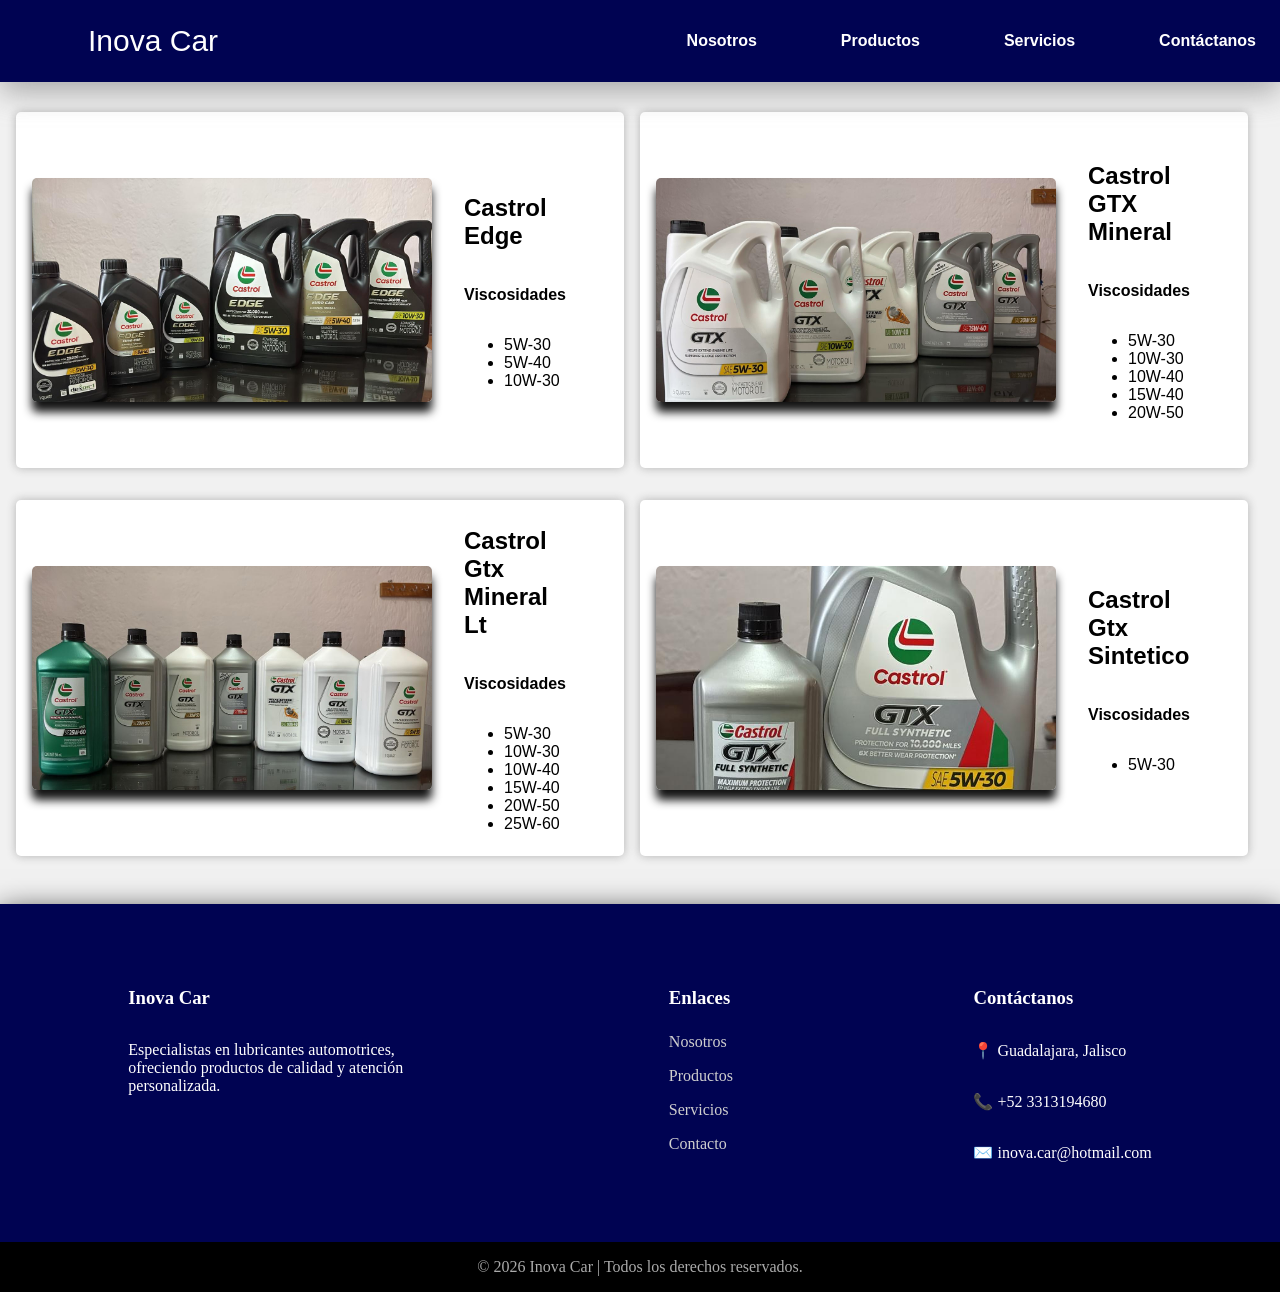
<file: castrol.html>
<!DOCTYPE html>
<html lang="en">
<head>
    <meta charset="UTF-8">
    <meta name="viewport" content="width=device-width, initial-scale=1.0">
    <link rel="stylesheet" href="css/style.css">
    <title>Productos Castrol</title>
</head>
<body>
        <nav id="navbar">
        <div class="logo">
            <a id="logoItem" href="index.html">Inova Car</a>
        </div>

    <div class="menu">
        <a class="menuItem" href="index.html"><b>Nosotros</b></a>
        <a class="menuItem" href="productos.html"><b>Productos</b></a>
        <a class="menuItem" href="servicios.html"><b>Servicios</b></a>
        <a class="menuItem" href="contacto.html"><b>Contáctanos</b></a>
    </div>
    </nav>

        <div class="fondo"> 
    <section class="productosCat">
    <div class="productoCatTop">

        <div class="productoImg">
            <img src="images/CaastrolEdge.jpeg" alt="Aceite Castrol">
        </div>

        <div class="productoText">
            <h2>Castrol Edge</h2>
            <h3>Viscosidades</h3>
            <ul>
                <li>5W-30</li>
                <li>5W-40</li>
                <li>10W-30</li>
            </ul>
        </div>

    </div>


    <div class="productoCatTop">

        <div class="productoImg">
            <img src="images/CastrolGtxMineral.jpeg" alt="Aceite Castrol">
        </div>

        <div class="productoText">
            <h2>Castrol GTX Mineral</h2>
            <h3>Viscosidades</h3>
            <ul>
                <li>5W-30</li>
                <li>10W-30</li>
                <li>10W-40</li>
                <li>15W-40</li>
                <li>20W-50</li>
            </ul>
        </div>

    </div>
    
    </section>

    <section class="productosCat">
    <div class="productoCat">

        <div class="productoImg">
            <img src="images/CastrolGtxMineralLitro.jpeg" alt="Aceite Mobil">
        </div>

        <div class="productoText">
            <h2>Castrol Gtx Mineral Lt</h2>
            <h3>Viscosidades</h3>
            <ul>
                <li>5W-30</li>
                <li>10W-30</li>
                <li>10W-40</li>
                <li>15W-40</li>
                <li>20W-50</li>
                <li>25W-60</li>
            </ul>
        </div>

    </div>


    <div class="productoCat">

        <div class="productoImg">
            <img src="images/CastrolGtxSintetico.jpeg" alt="Aceite Castrol">
        </div>

        <div class="productoText">
            <h2>Castrol Gtx Sintetico</h2>
            <h3>Viscosidades</h3>
            <ul>
                <li>5W-30</li>
            </ul>
        </div>

    </div>
</section>


<footer class="footer">

    <div class="footerColumn">
        <h3>Inova Car</h3>

        <p>
            Especialistas en lubricantes automotrices,
            ofreciendo productos de calidad y atención personalizada.
        </p>
    </div>

    <div class="footerColumn">
        <h3>Enlaces</h3>

        <a href="index.html">Nosotros</a>
        <a href="productos.html">Productos</a>
        <a href="servicios.html">Servicios</a>
        <a href="contacto.html">Contacto</a>
    </div>

    <div class="footerColumn">
        <h3>Contáctanos</h3>

        <p>📍 Guadalajara, Jalisco</p>
        <p>📞 +52 3313194680</p>
        <p>✉️ inova.car@hotmail.com</p>
    </div>

</footer>

<div class="copyright">
    © 2026 Inova Car | Todos los derechos reservados.
</div>
</div>

    
</body>
</html>
</file>
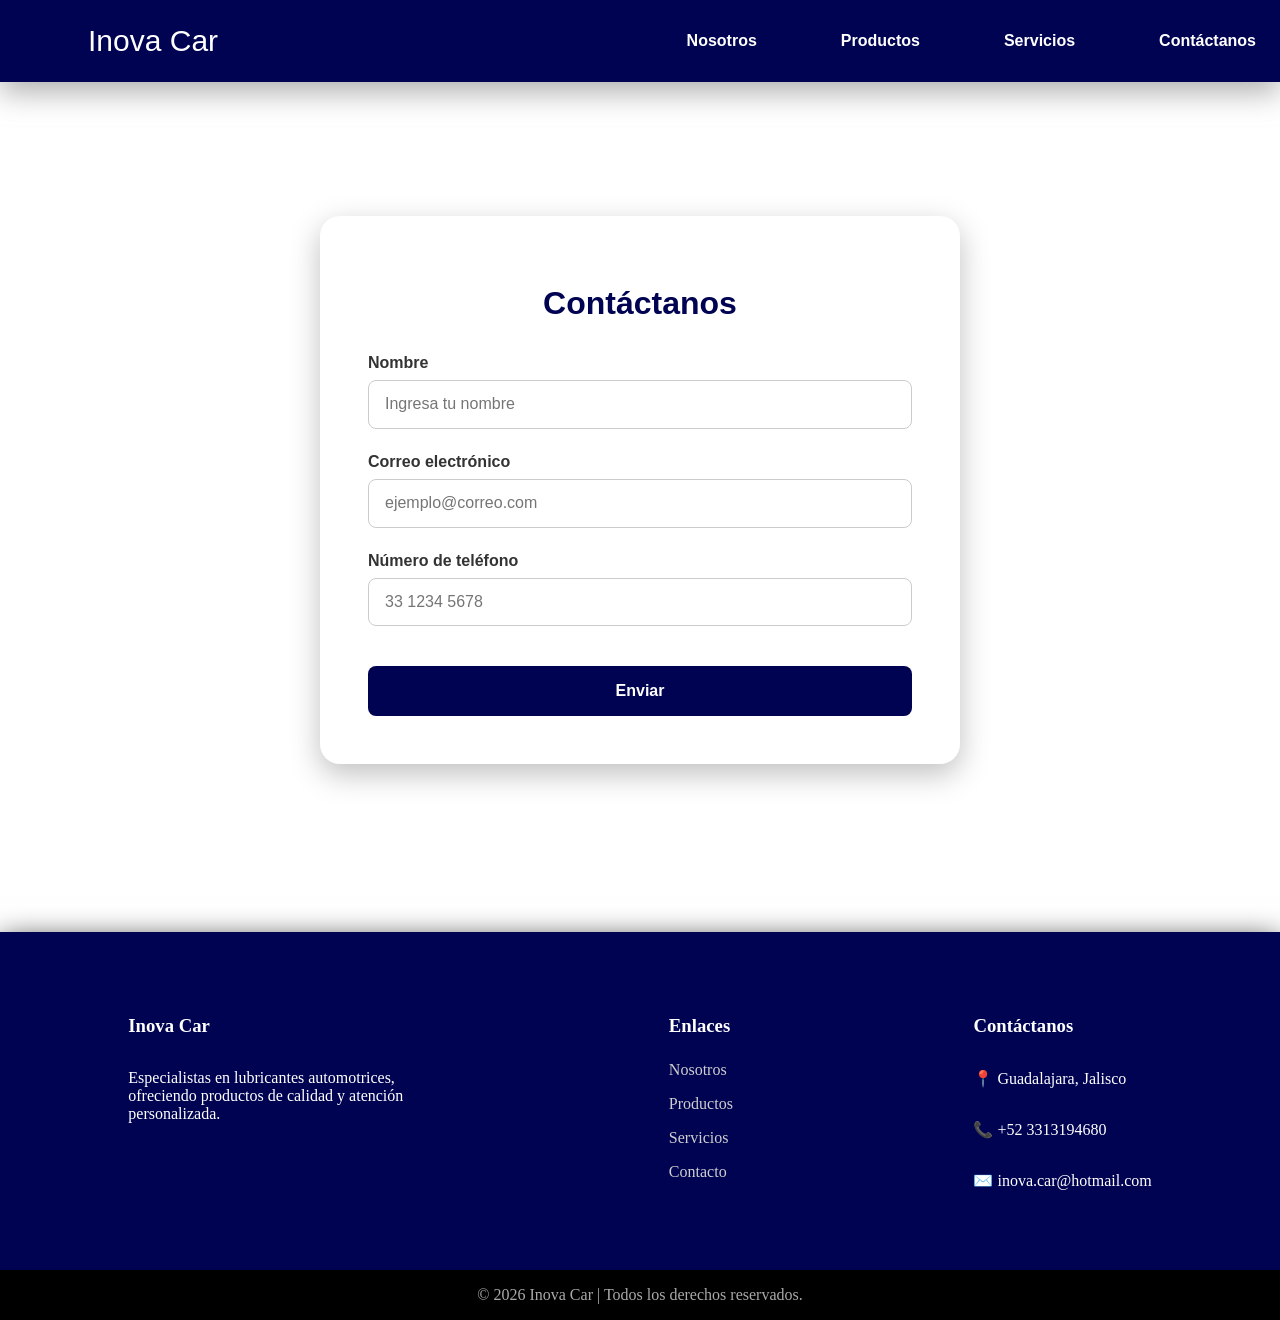
<file: contacto.html>
<!DOCTYPE html>
<html lang="en">
<head>
    <meta charset="UTF-8">
    <meta name="viewport" content="width=device-width, initial-scale=1.0">
    <link rel="stylesheet" href="css/style.css">
    <title>Contactanos</title>
</head>
<body>
        <nav id="navbar">
        <div class="logo">
            <a id="logoItem" href="index.html">Inova Car</a>
        </div>

    <div class="menu">
        <a class="menuItem" href="index.html"><b>Nosotros</b></a>
        <a class="menuItem" href="productos.html"><b>Productos</b></a>
        <a class="menuItem" href="servicios.html"><b>Servicios</b></a>
        <a class="menuItem" href="contacto.html"><b>Contáctanos</b></a>
    </div>
    </nav>

    <div class="cuestionario">
<div class="contacto">

    <h1>Contáctanos</h1>

    <form class="formulario">

        <div class="campo">
            <label for="nombre">Nombre</label>
            <input type="text" id="nombre" name="nombre" placeholder="Ingresa tu nombre" required>
        </div>

        <div class="campo">
            <label for="correo">Correo electrónico</label>
            <input 
                type="email" 
                id="correo" 
                name="correo"
                placeholder="ejemplo@correo.com"
                required
            >
        </div>

        <div class="campo">
            <label for="telefono">Número de teléfono</label>
            <input 
                type="tel" 
                id="telefono" 
                name="telefono"
                placeholder="33 1234 5678"
                required
            >
        </div>

        <button type="submit" class="btnContacto">
            Enviar
        </button>

    </form>

</div>
    </div>

    <footer class="footer">

    <div class="footerColumn">
        <h3>Inova Car</h3>

        <p>
            Especialistas en lubricantes automotrices,
            ofreciendo productos de calidad y atención personalizada.
        </p>
    </div>

    <div class="footerColumn">
        <h3>Enlaces</h3>

        <a href="index.html">Nosotros</a>
        <a href="productos.html">Productos</a>
        <a href="servicios.html">Servicios</a>
        <a href="contacto.html">Contacto</a>
    </div>

    <div class="footerColumn">
        <h3>Contáctanos</h3>

        <p>📍 Guadalajara, Jalisco</p>
        <p>📞 +52 3313194680</p>
        <p>✉️ inova.car@hotmail.com</p>
    </div>

</footer>

<div class="copyright">
    © 2026 Inova Car | Todos los derechos reservados.
</div>
</div>
    
</body>
</html>
</file>
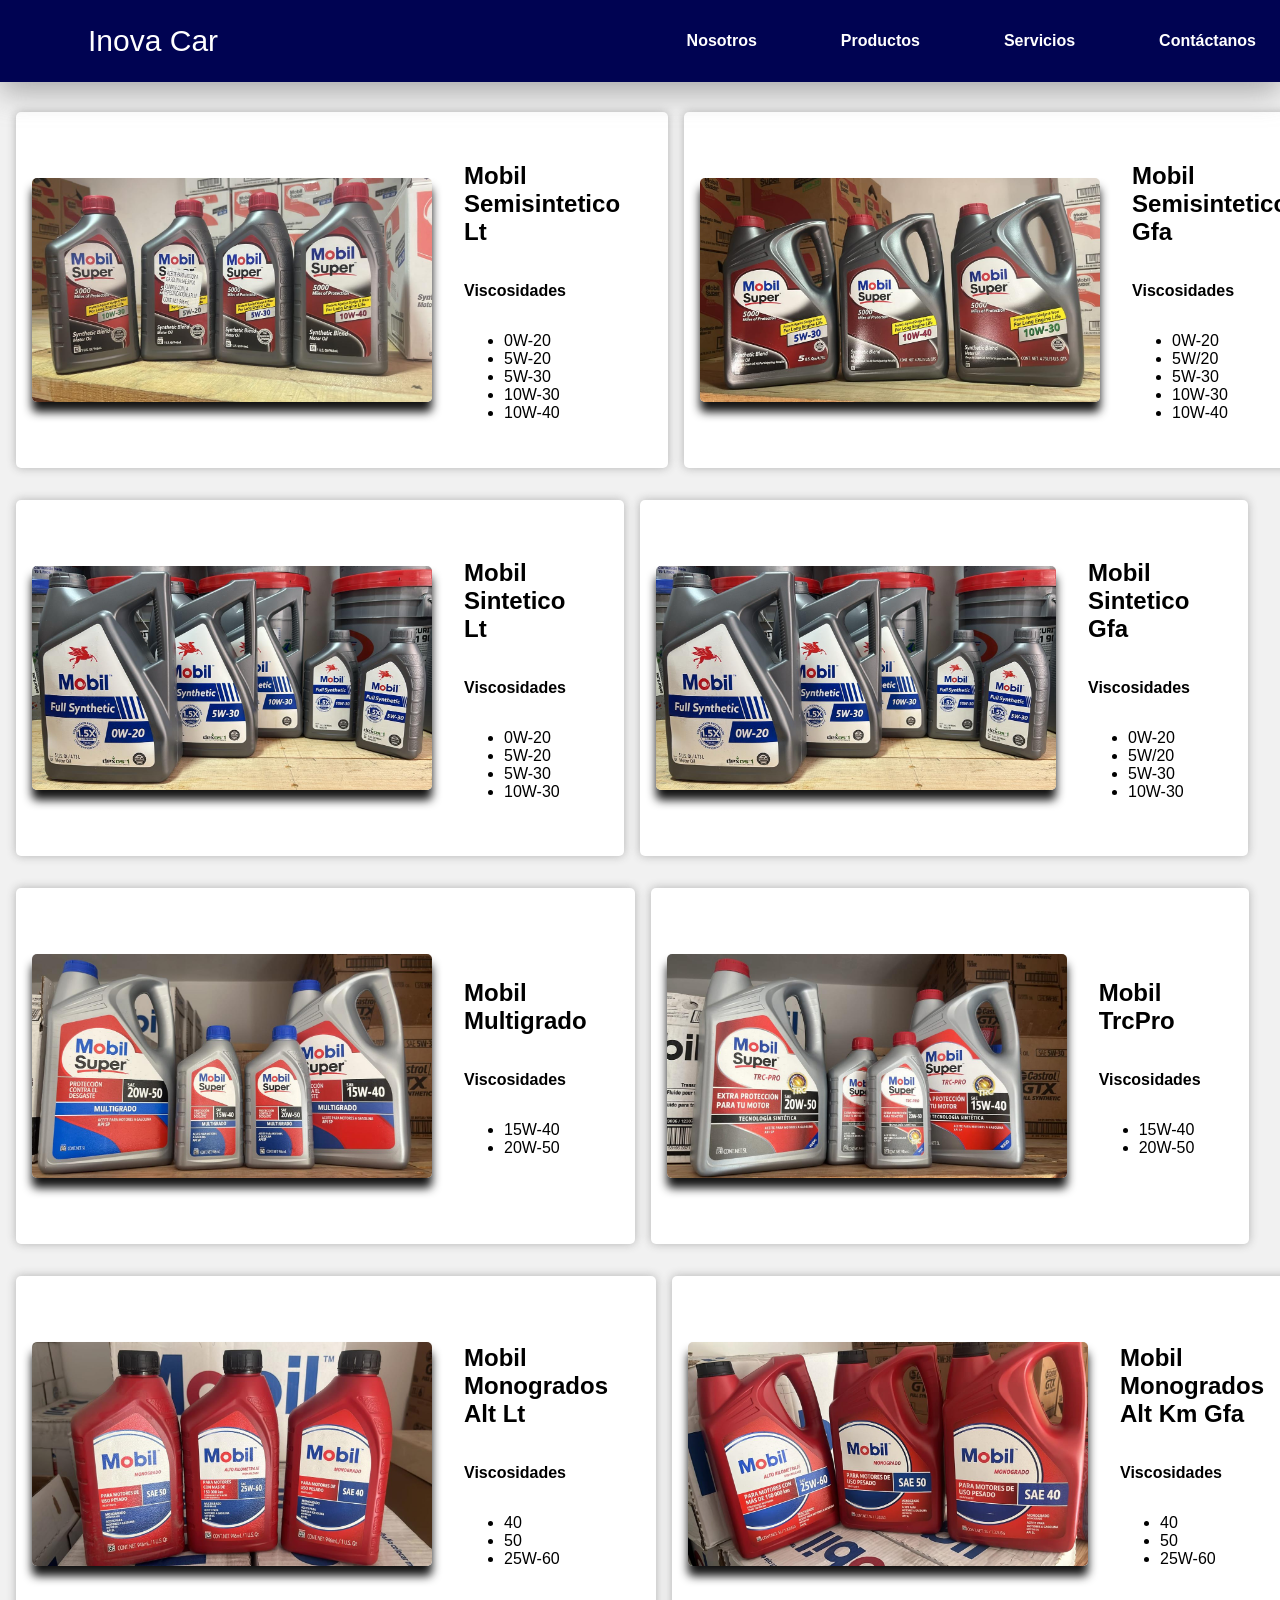
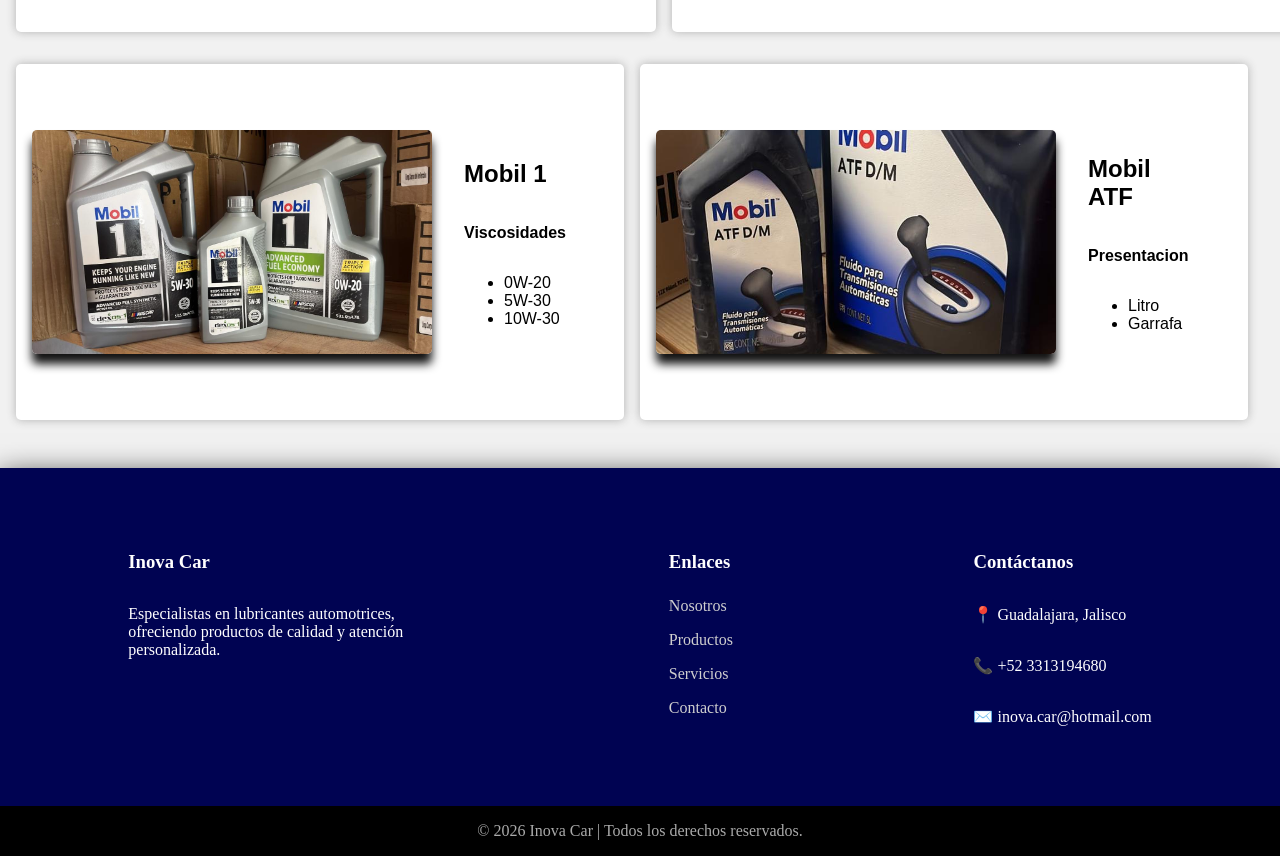
<file: mobil.html>
<!DOCTYPE html>
<html lang="en">
<head>
    <meta charset="UTF-8">
    <meta name="viewport" content="width=device-width, initial-scale=1.0">
    <link rel="stylesheet" href="css/style.css">
    <title>Productos Mobil</title>
</head>
<body>
    <nav id="navbar">
        <div class="logo">
            <a id="logoItem" href="index.html">Inova Car</a>
        </div>

    <div class="menu">
        <a class="menuItem" href="index.html"><b>Nosotros</b></a>
        <a class="menuItem" href="productos.html"><b>Productos</b></a>
        <a class="menuItem" href="servicios.html"><b>Servicios</b></a>
        <a class="menuItem" href="contacto.html"><b>Contáctanos</b></a>
    </div>
    </nav>

    <div class="fondo"> 
    <section class="productosCat">
    <div class="productoCatTop">

        <div class="productoImg">
            <img src="images/blendLitro.jpeg" alt="Aceite Mobil">
        </div>

        <div class="productoText">
            <h2>Mobil Semisintetico Lt</h2>
            <h3>Viscosidades</h3>
            <ul>
                <li>0W-20</li>
                <li>5W-20</li>
                <li>5W-30</li>
                <li>10W-30</li>
                <li>10W-40</li>
            </ul>
        </div>

    </div>


    <div class="productoCatTop">

        <div class="productoImg">
            <img src="images/blendgfa.jpeg" alt="Aceite Castrol">
        </div>

        <div class="productoText">
            <h2>Mobil Semisintetico Gfa</h2>
            <h3>Viscosidades</h3>
            <ul>
                <li>0W-20</li>
                <li>5W/20</li>
                <li>5W-30</li>
                <li>10W-30</li>
                <li>10W-40</li>
            </ul>
        </div>

    </div>
    
    </section>

    <section class="productosCat">
    <div class="productoCat">

        <div class="productoImg">
            <img src="images/pegassolitro.jpeg" alt="Aceite Mobil">
        </div>

        <div class="productoText">
            <h2>Mobil Sintetico Lt</h2>
            <h3>Viscosidades</h3>
            <ul>
                <li>0W-20</li>
                <li>5W-20</li>
                <li>5W-30</li>
                <li>10W-30</li>
            </ul>
        </div>

    </div>


    <div class="productoCat">

        <div class="productoImg">
            <img src="images/pegassolitro.jpeg" alt="Aceite Castrol">
        </div>

        <div class="productoText">
            <h2>Mobil Sintetico Gfa</h2>
            <h3>Viscosidades</h3>
            <ul>
                <li>0W-20</li>
                <li>5W/20</li>
                <li>5W-30</li>
                <li>10W-30</li>
            </ul>
        </div>

    </div>
</section>

    <section class="productosCat">
    <div class="productoCat">

        <div class="productoImg">
            <img src="images/mobilMultigrado.jpeg" alt="Aceite Mobil">
        </div>

        <div class="productoText">
            <h2>Mobil Multigrado</h2>
            <h3>Viscosidades</h3>
            <ul>
                <li>15W-40</li>
                <li>20W-50</li>
            </ul>
        </div>

    </div>


    <div class="productoCat">

        <div class="productoImg">
            <img src="images/mobilTrcPro.jpeg" alt="Aceite Castrol">
        </div>

        <div class="productoText">
            <h2>Mobil TrcPro</h2>
            <h3>Viscosidades</h3>
            <ul>
                <li>15W-40</li>
                <li>20W-50</li>
            </ul>
        </div>

    </div>
</section>

    <section class="productosCat">
    <div class="productoCat">

        <div class="productoImg">
            <img src="images/mobilaltkm.jpeg" alt="Aceite Mobil">
        </div>

        <div class="productoText">
            <h2>Mobil Monogrados Alt Lt</h2>
            <h3>Viscosidades</h3>
            <ul>
                <li>40</li>
                <li>50</li>
                <li>25W-60</li>
            </ul>
        </div>

    </div>


    <div class="productoCat">

        <div class="productoImg">
            <img src="images/mobilaltkmg.jpeg" alt="Aceite Castrol">
        </div>

        <div class="productoText">
            <h2>Mobil Monogrados Alt Km Gfa</h2>
            <h3>Viscosidades</h3>
            <ul>
                <li>40</li>
                <li>50</li>
                <li>25W-60</li>
            </ul>
        </div>

    </div>
</section>

    <section class="productosCat">
    <div class="productoCat">

        <div class="productoImg">
            <img src="images/Mobil1.jpeg" alt="Aceite Mobil 1">
        </div>

        <div class="productoText">
            <h2>Mobil 1</h2>
            <h3>Viscosidades</h3>
            <ul>
                <li>0W-20</li>
                <li>5W-30</li>
                <li>10W-30</li>
            </ul>
        </div>

    </div>


    <div class="productoCat">

        <div class="productoImg">
            <img src="images/MobilAtf.jpeg" alt="Mobil Atf">
        </div>

        <div class="productoText">
            <h2>Mobil ATF</h2>
            <h3>Presentacion</h3>
            <ul>
                <li>Litro</li>
                <li>Garrafa</li>
            </ul>
        </div>

    </div>
</section>

<footer class="footer">

    <div class="footerColumn">
        <h3>Inova Car</h3>

        <p>
            Especialistas en lubricantes automotrices,
            ofreciendo productos de calidad y atención personalizada.
        </p>
    </div>

    <div class="footerColumn">
        <h3>Enlaces</h3>

        <a href="index.html">Nosotros</a>
        <a href="productos.html">Productos</a>
        <a href="servicios.html">Servicios</a>
        <a href="contacto.html">Contacto</a>
    </div>

    <div class="footerColumn">
        <h3>Contáctanos</h3>

        <p>📍 Guadalajara, Jalisco</p>
        <p>📞 +52 3313194680</p>
        <p>✉️ inova.car@hotmail.com</p>
    </div>

</footer>

<div class="copyright">
    © 2026 Inova Car | Todos los derechos reservados.
</div>
</div>


    
</body>
</html>
</file>
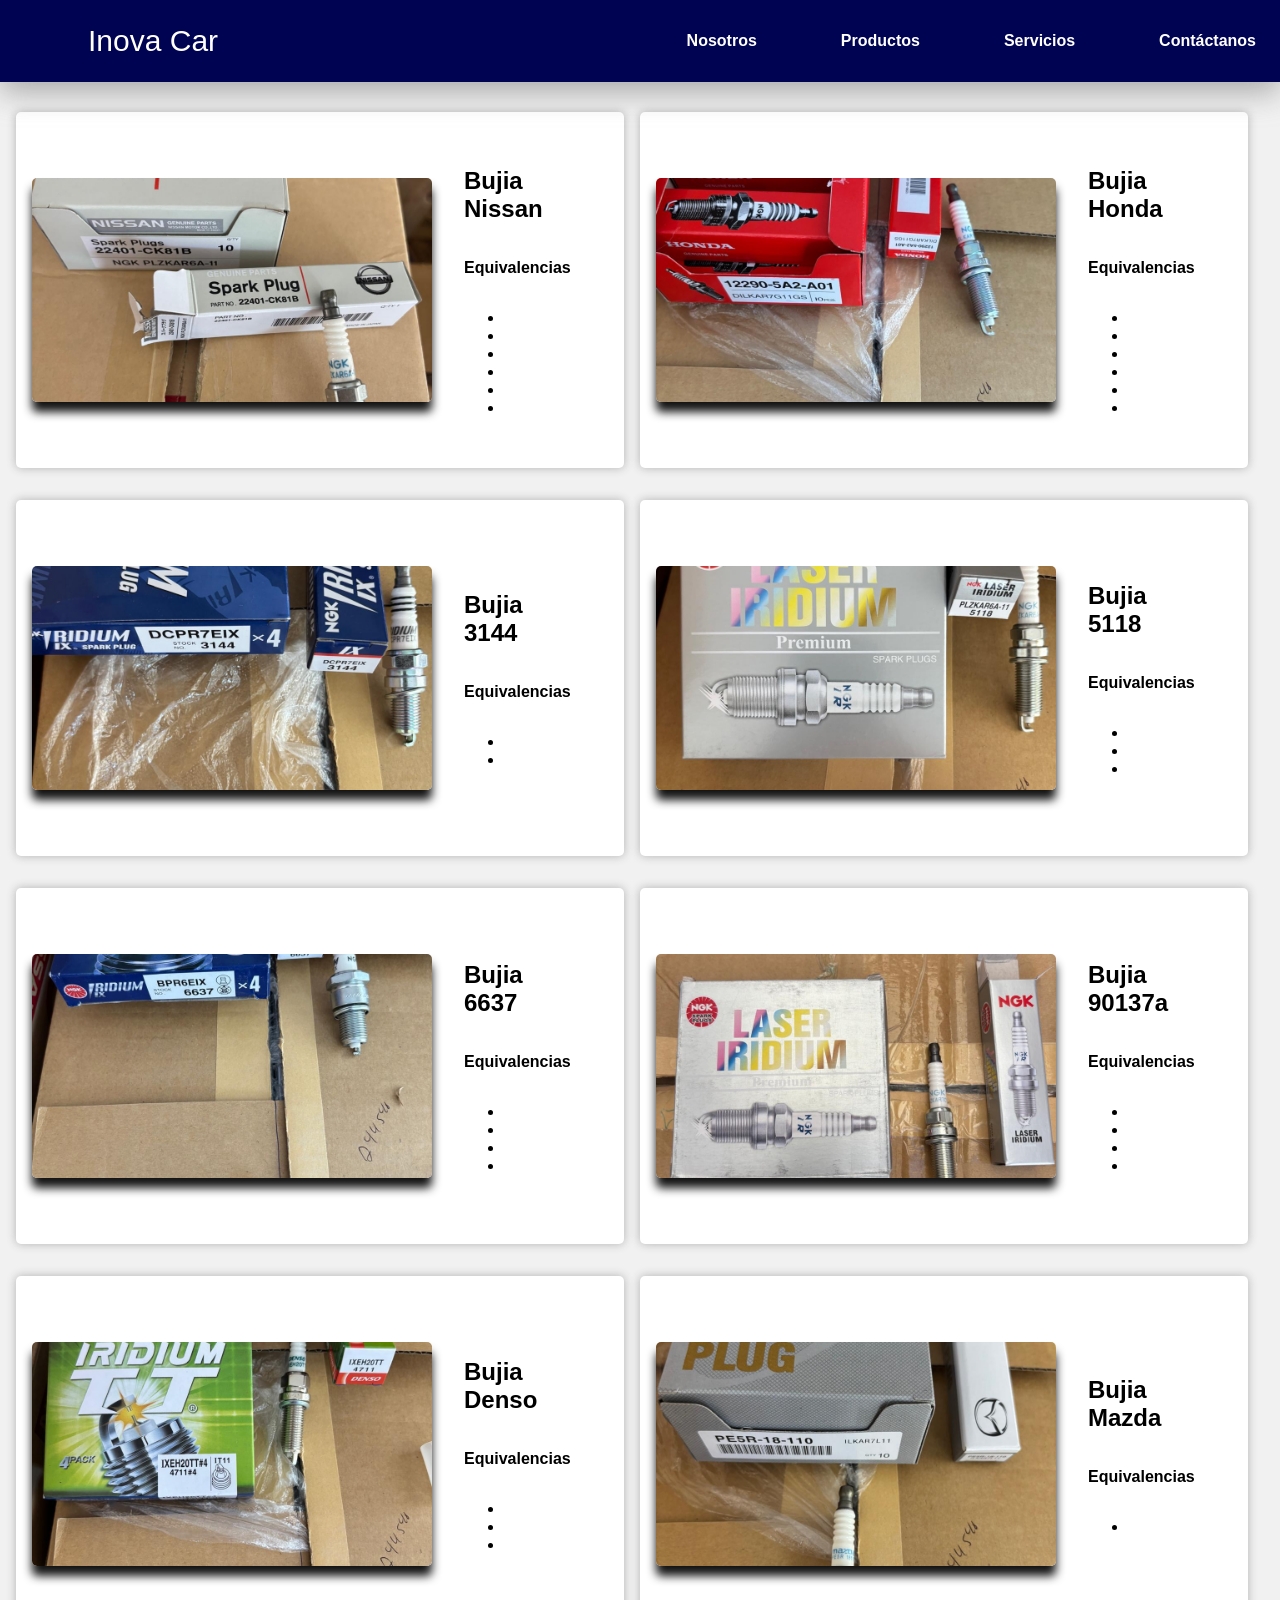
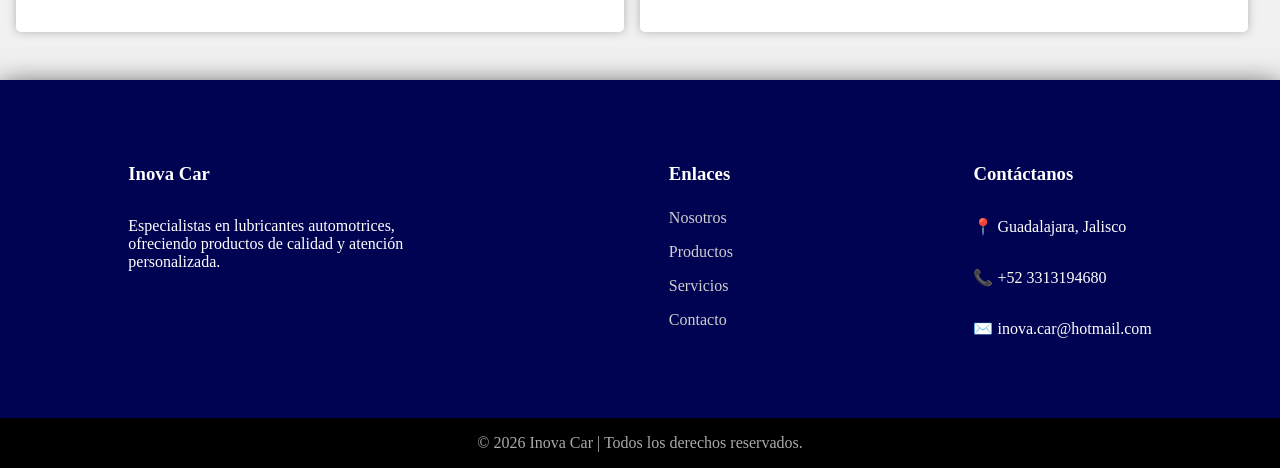
<file: ngk.html>
<!DOCTYPE html>
<html lang="en">
<head>
    <meta charset="UTF-8">
    <meta name="viewport" content="width=device-width, initial-scale=1.0">
    <link rel="stylesheet" href="css/style.css">
    <title>Productos NGK</title>
</head>
<body>
        <nav id="navbar">
        <div class="logo">
            <a id="logoItem" href="index.html">Inova Car</a>
        </div>

    <div class="menu">
        <a class="menuItem" href="index.html"><b>Nosotros</b></a>
        <a class="menuItem" href="productos.html"><b>Productos</b></a>
        <a class="menuItem" href="servicios.html"><b>Servicios</b></a>
        <a class="menuItem" href="contacto.html"><b>Contáctanos</b></a>
    </div>
    </nav>

    <div class="fondo"> 
    <section class="productosCat">
    <div class="productoCatTop">

        <div class="productoImg">
            <img src="images/BujiaNissan.jpeg" alt="Bujia Nissan">
        </div>

        <div class="productoText">
            <h2>Bujia Nissan</h2>
            <h3>Equivalencias</h3>
            <ul>
                <li></li>
                <li></li>
                <li></li>
                <li></li>
                <li></li>
                <li></li>
            </ul>
        </div>

    </div>


    <div class="productoCatTop">

        <div class="productoImg">
            <img src="images/BujiahONDA.jpeg" alt="Aceite sekurit">
        </div>

        <div class="productoText">
            <h2>Bujia Honda</h2>
            <h3>Equivalencias</h3>
            <ul>
                <li></li>
                <li></li>
                <li></li>
                <li></li>
                <li></li>
                <li></li>
            </ul>
        </div>

    </div>
    
    </section>

    <section class="productosCat">
    <div class="productoCat">

        <div class="productoImg">
            <img src="images/Bujia3144.jpeg" alt="Aceite sekurit">
        </div>

        <div class="productoText">
            <h2>Bujia 3144</h2>
            <h3>Equivalencias</h3>
            <ul>
                <li></li>
                <li></li>
            </ul>
        </div>

    </div>


    <div class="productoCat">

        <div class="productoImg">
            <img src="images/Bujia5118.jpeg" alt="Aceite sekurit">
        </div>

        <div class="productoText">
            <h2>Bujia 5118</h2>
            <h3>Equivalencias</h3>
            <ul>
                <li></li>
                <li></li>
                <li></li>
            </ul>
        </div>

    </div>
</section>

    <section class="productosCat">
    <div class="productoCat">

        <div class="productoImg">
            <img src="images/Bujia6637.jpeg" alt="Aceite sekurit">
        </div>

        <div class="productoText">
            <h2>Bujia 6637</h2>
            <h3>Equivalencias</h3>
            <ul>
                <li></li>
                <li></li>
                <li></li>
                <li></li>
            </ul>
        </div>

    </div>


    <div class="productoCat">

        <div class="productoImg">
            <img src="images/Bujia90137.jpeg" alt="Aceite sekurit">
        </div>

        <div class="productoText">
            <h2>Bujia 90137a</h2>
            <h3>Equivalencias</h3>
            <ul>
                <li></li>
                <li></li>
                <li></li>
                <li></li>
            </ul>
        </div>

    </div>
</section>

    <section class="productosCat">
    <div class="productoCat">

        <div class="productoImg">
            <img src="images/BujiaDenso.jpeg" alt="Aceite sekurit">
        </div>

        <div class="productoText">
            <h2>Bujia Denso</h2>
            <h3>Equivalencias</h3>
            <ul>
                <li></li>
                <li></li>
                <li></li>
            </ul>
        </div>

    </div>


    <div class="productoCat">

        <div class="productoImg">
            <img src="images/BujiaMazda.jpeg" alt="Aceite sekurit">
        </div>

        <div class="productoText">
            <h2>Bujia Mazda</h2>
            <h3>Equivalencias</h3>
            <ul>
                <li></li>
            </ul>
        </div>

    </div>
</section>

<footer class="footer">

    <div class="footerColumn">
        <h3>Inova Car</h3>

        <p>
            Especialistas en lubricantes automotrices,
            ofreciendo productos de calidad y atención personalizada.
        </p>
    </div>

    <div class="footerColumn">
        <h3>Enlaces</h3>

        <a href="index.html">Nosotros</a>
        <a href="productos.html">Productos</a>
        <a href="servicios.html">Servicios</a>
        <a href="contacto.html">Contacto</a>
    </div>

    <div class="footerColumn">
        <h3>Contáctanos</h3>

        <p>📍 Guadalajara, Jalisco</p>
        <p>📞 +52 3313194680</p>
        <p>✉️ inova.car@hotmail.com</p>
    </div>

</footer>

<div class="copyright">
    © 2026 Inova Car | Todos los derechos reservados.
</div>
</div>
</body>
</html>
</file>
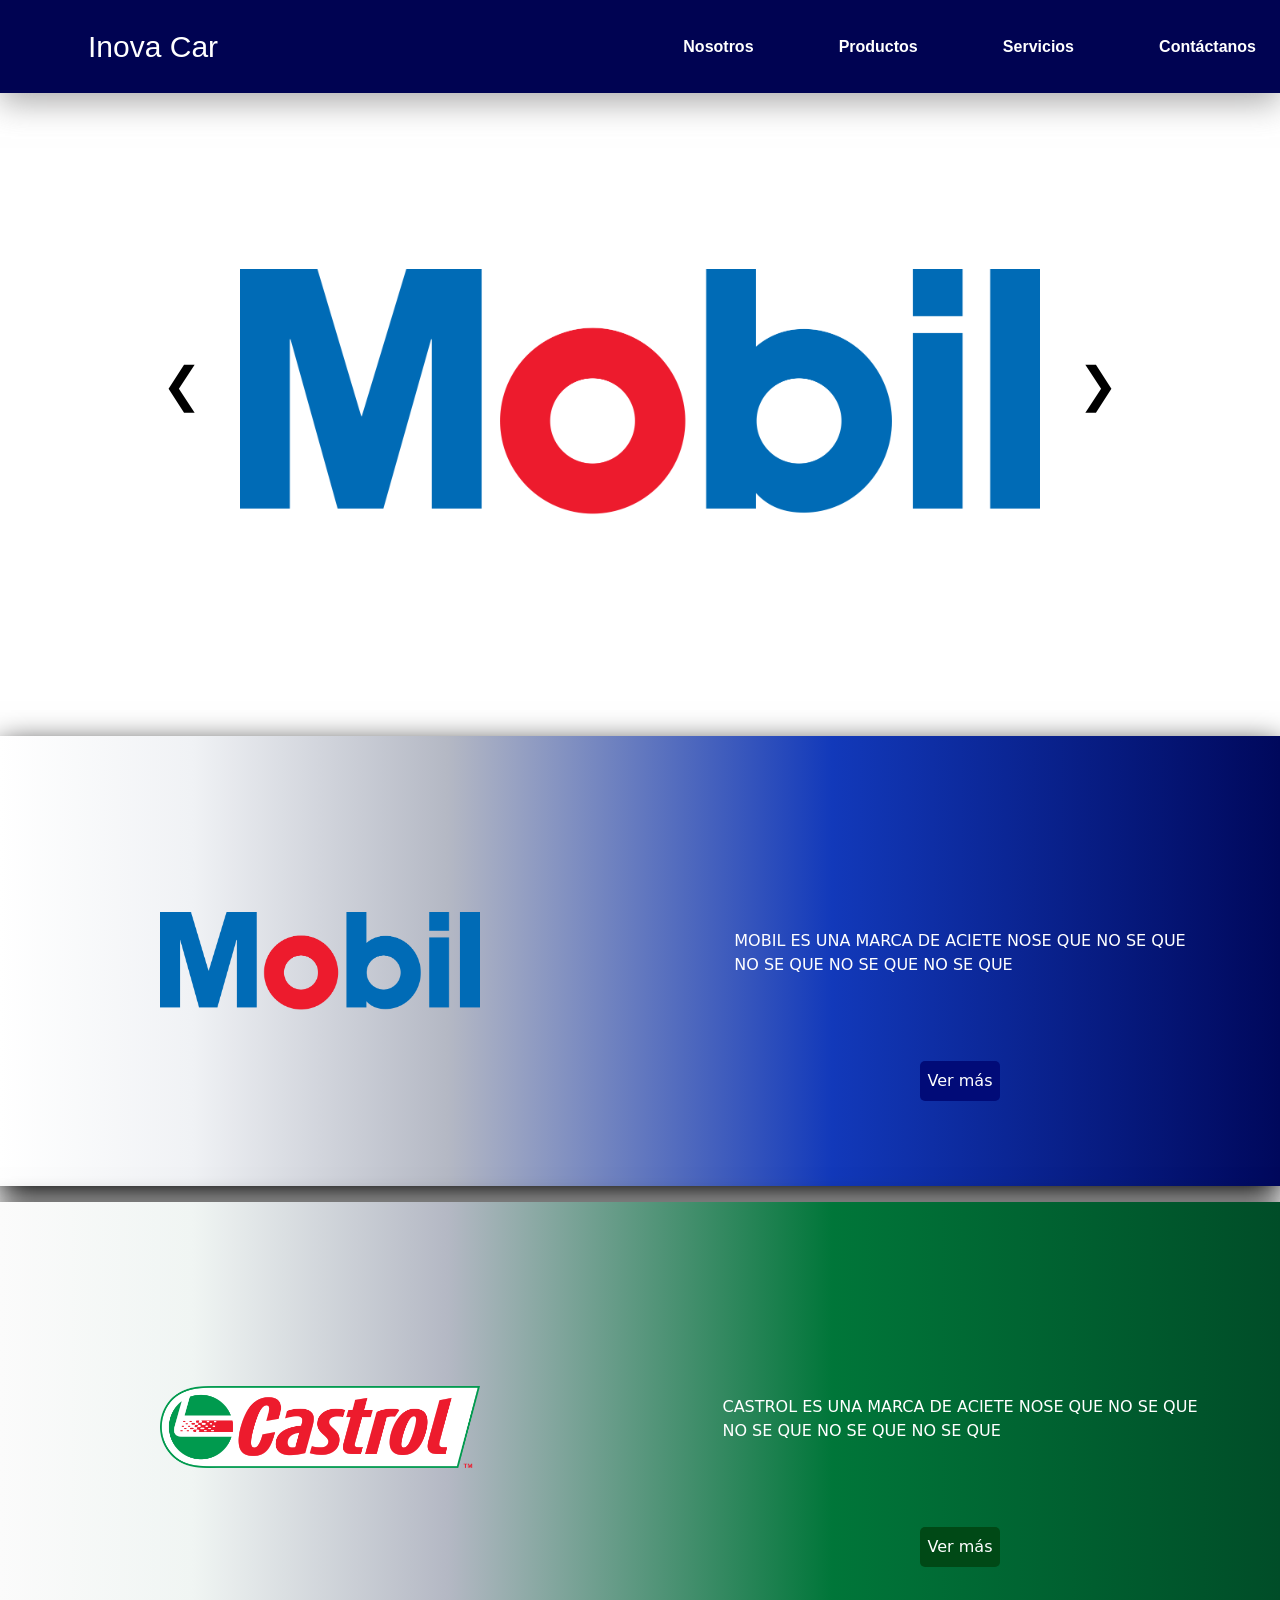
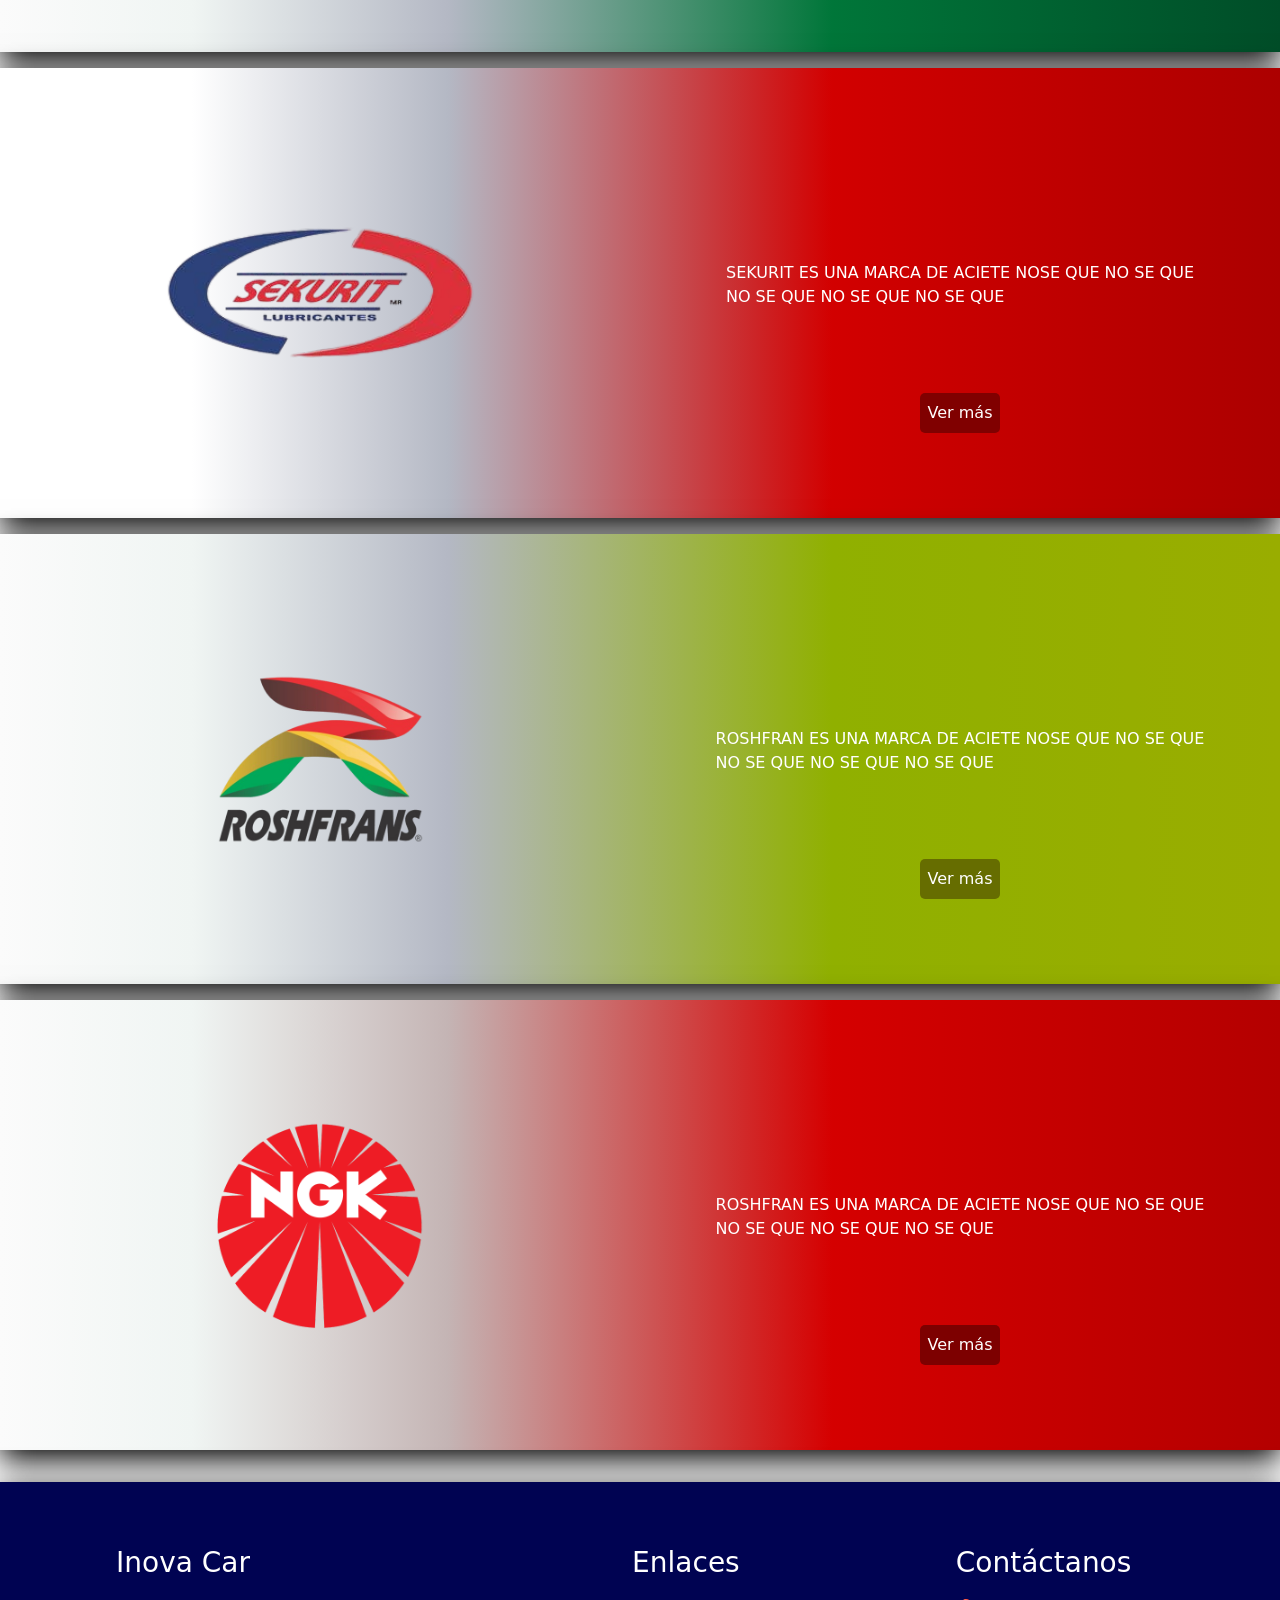
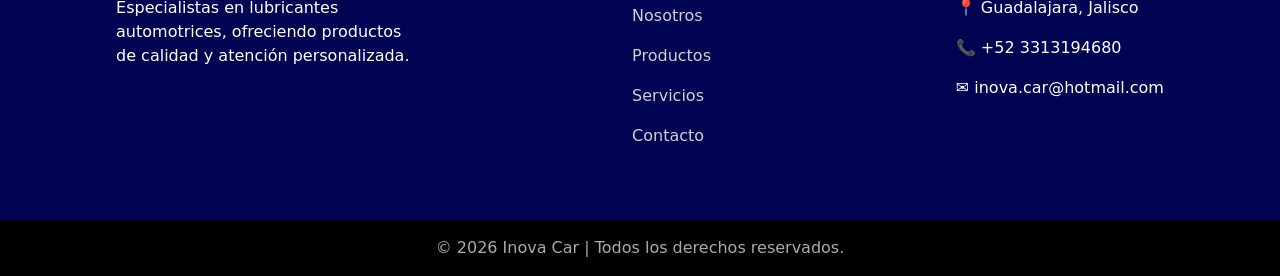
<file: productos.html>
<!DOCTYPE html>
<html lang="en">
<head>
    <meta charset="UTF-8">
    <meta name="viewport" content="width=device-width, initial-scale=1.0">
    <link href="https://cdn.jsdelivr.net/npm/bootstrap@5.3.8/dist/css/bootstrap.min.css" rel="stylesheet" integrity="sha384-sRIl4kxILFvY47J16cr9ZwB07vP4J8+LH7qKQnuqkuIAvNWLzeN8tE5YBujZqJLB" crossorigin="anonymous">
    <script src="https://cdn.jsdelivr.net/npm/bootstrap@5.3.8/dist/js/bootstrap.bundle.min.js" integrity="sha384-FKyoEForCGlyvwx9Hj09JcYn3nv7wiPVlz7YYwJrWVcXK/BmnVDxM+D2scQbITxI" crossorigin="anonymous"></script>
    <link rel="stylesheet" href="css/style.css">
    <title>Productos</title>
</head>
<body>
    <nav id="navbar">
        <div class="logo">
            <a id="logoItem" href="index.html">Inova Car</a>
        </div>

    <div class="menu">
        <a class="menuItem" href="index.html"><b>Nosotros</b></a>
        <a class="menuItem" href="productos.html"><b>Productos</b></a>
        <a class="menuItem" href="servicios.html"><b>Servicios</b></a>
        <a class="menuItem" href="contacto.html"><b>Contáctanos</b></a>
    </div>
    </nav>

    <section class="productos">
        <button class="prev">&#10094;</button>
        <div class="carousel">
            <div class="carousel-track">
                <img src="images/mobil-logo.png" alt="mobil-logo">
                <img src="images/castrol-logo.jpg" alt="castrol-logo">
                <img src="images/sekurit-logo-removebg-preview.png" alt="sekurit-logo">
                <img src="images/roshfran-logo-removebg-preview.png" alt="roshfran-logo">
                <img src="images/ngk logo.png" alt="ngk-logo">
            </div>
        </div>
        <button class="next">&#10095;</button>
    </section>

    <div class="mobil">
        <div class="mobilImg">
            <img src="images/mobil-logo.png" alt="mobil-logo">
        </div>
        <div class="mobilText">
            <p>MOBIL ES UNA MARCA DE ACIETE NOSE QUE NO SE QUE <BR> NO SE QUE NO SE QUE NO SE QUE</p>
            <a href="mobil.html" >Ver más</a>
        </div>
    </div>

    <div class="castrol">
        <div class="castrolImg">
            <img src="images/castrol emblema.png" alt="castrol-logo">
        </div>
        <div class="castrolText">
            <p>CASTROL ES UNA MARCA DE ACIETE NOSE QUE NO SE QUE <BR> NO SE QUE NO SE QUE NO SE QUE</p>
            <a href="castrol.html" >Ver más</a>
        </div>
    </div>

    <div class="sekurit">
        <div class="sekuritImg">
            <img src="images/sekurit-logo-removebg-preview.png" alt="sekurit-logo">
        </div>
        <div class="sekuritText">
            <p>SEKURIT ES UNA MARCA DE ACIETE NOSE QUE NO SE QUE <BR> NO SE QUE NO SE QUE NO SE QUE</p>
            <a href="sekurit.html" >Ver más</a>
        </div>
    </div>

    <div class="roshfran">
        <div class="roshfranImg">
            <img src="images/roshfran-logo-removebg-preview.png" alt="roshfran-logo">
        </div>

        <div class="roshfranText">
            <p>ROSHFRAN ES UNA MARCA DE ACIETE NOSE QUE NO SE QUE <BR> NO SE QUE NO SE QUE NO SE QUE</p>
            <a href="roshfran.html" >Ver más</a>
        </div>
    </div>

        <div class="ngk">
        <div class="ngkImg">
            <img src="images/ngk logo.png" alt="roshfran-logo">
        </div>
        <div class="ngkText">
            <p>ROSHFRAN ES UNA MARCA DE ACIETE NOSE QUE NO SE QUE <BR> NO SE QUE NO SE QUE NO SE QUE</p>
            <a href="ngk.html" >Ver más</a>
        </div>
    </div>

    <footer class="footer">

    <div class="footerColumn">
        <h3>Inova Car</h3>

        <p>
            Especialistas en lubricantes automotrices,
            ofreciendo productos de calidad y atención personalizada.
        </p>
    </div>

    <div class="footerColumn">
        <h3>Enlaces</h3>

        <a href="index.html">Nosotros</a>
        <a href="productos.html">Productos</a>
        <a href="servicios.html">Servicios</a>
        <a href="contacto.html">Contacto</a>
    </div>

    <div class="footerColumn">
        <h3>Contáctanos</h3>

        <p>📍 Guadalajara, Jalisco</p>
        <p>📞 +52 3313194680</p>
        <p>✉️ inova.car@hotmail.com</p>
    </div>

</footer>

<div class="copyright">
    © 2026 Inova Car | Todos los derechos reservados.
</div>
    
<script src="js/script.js"></script>
</body>
</html>
</file>
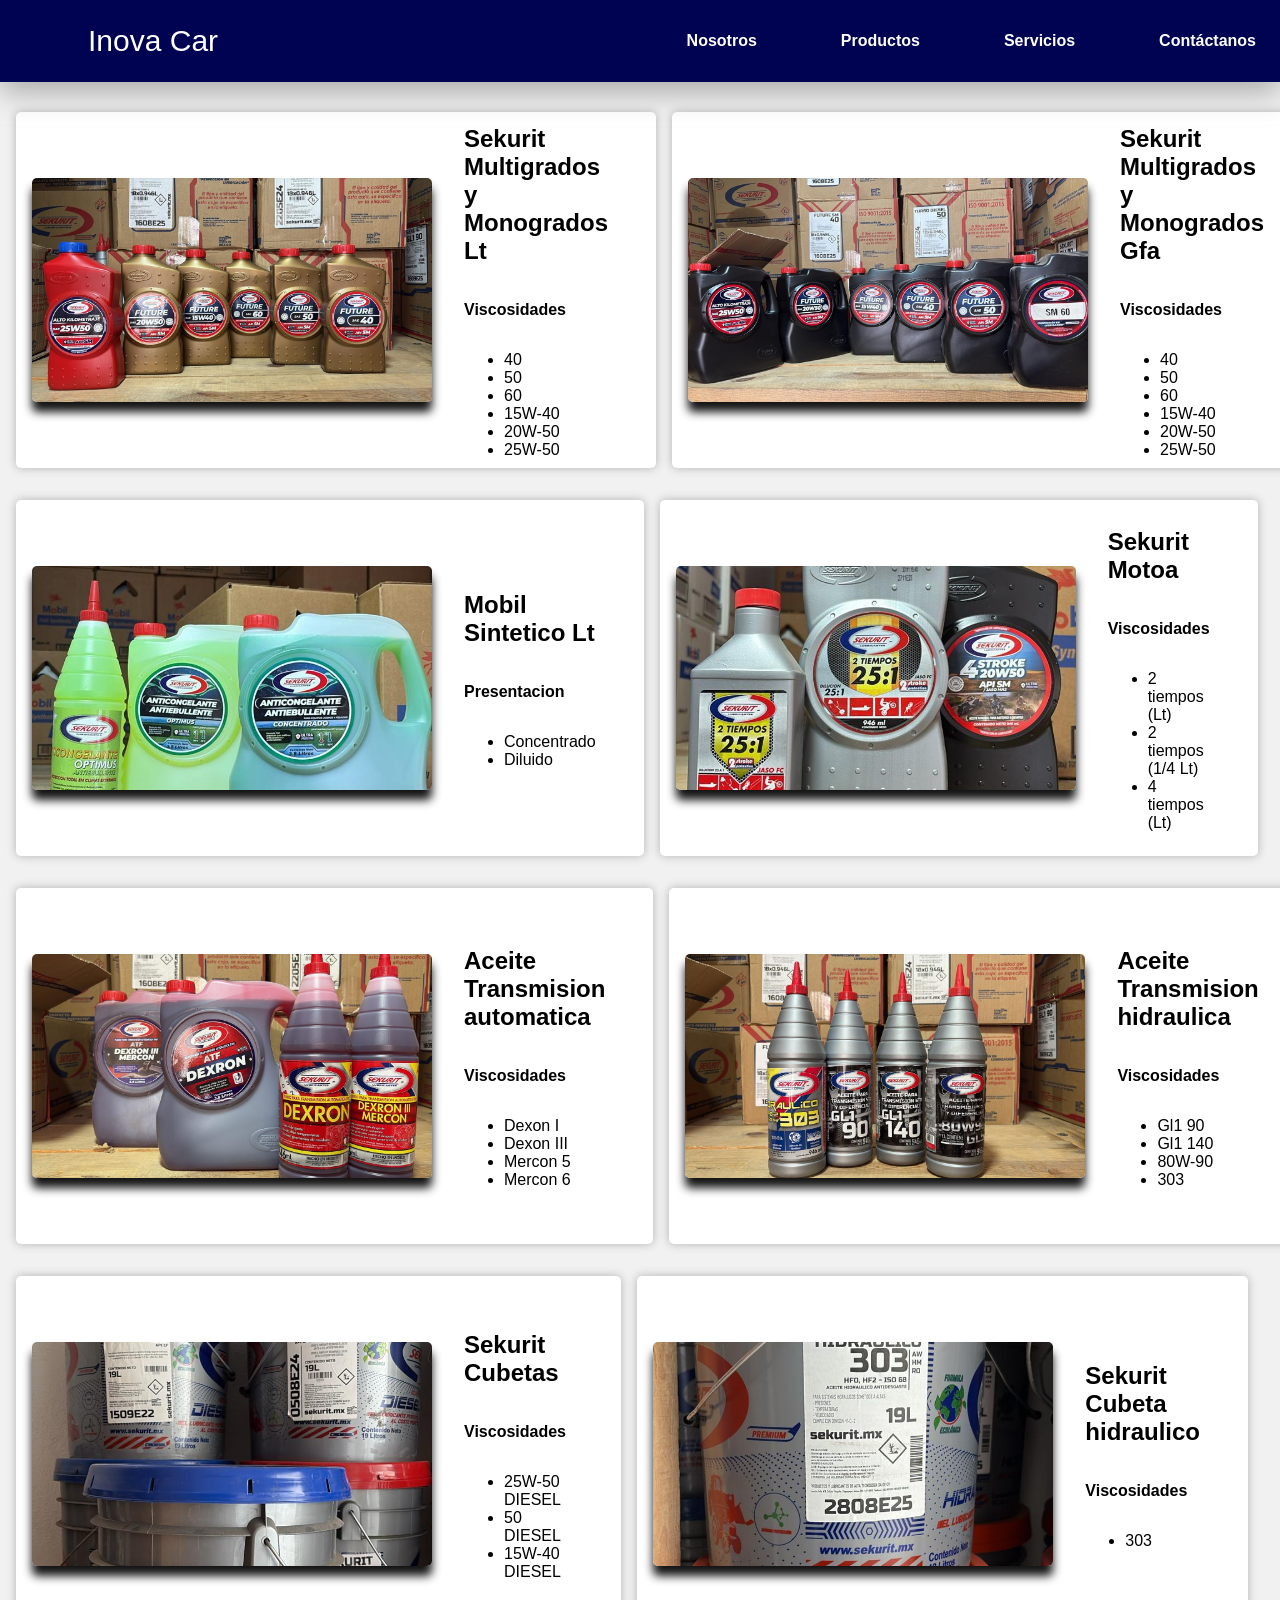
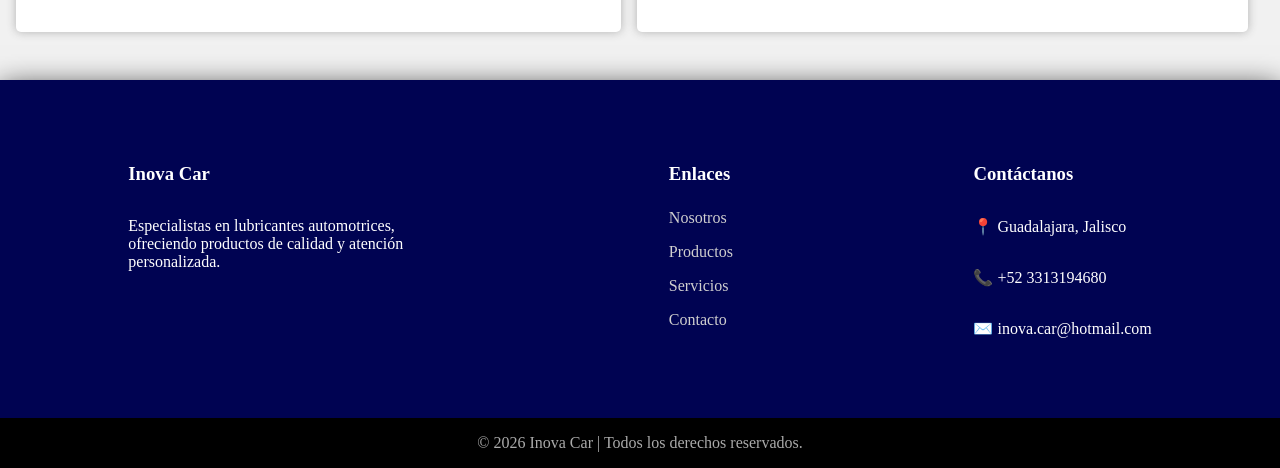
<file: sekurit.html>
<!DOCTYPE html>
<html lang="en">
<head>
    <meta charset="UTF-8">
    <meta name="viewport" content="width=device-width, initial-scale=1.0">
    <link rel="stylesheet" href="css/style.css">
    <title>Productos Sekurit</title>
</head>
<body>
        <nav id="navbar">
        <div class="logo">
            <a id="logoItem" href="index.html">Inova Car</a>
        </div>

    <div class="menu">
        <a class="menuItem" href="index.html"><b>Nosotros</b></a>
        <a class="menuItem" href="productos.html"><b>Productos</b></a>
        <a class="menuItem" href="servicios.html"><b>Servicios</b></a>
        <a class="menuItem" href="contacto.html"><b>Contáctanos</b></a>
    </div>
    </nav>

        <div class="fondo"> 
    <section class="productosCat">
    <div class="productoCatTop">

        <div class="productoImg">
            <img src="images/SekuritMn.jpeg" alt="Aceite Sekurit">
        </div>

        <div class="productoText">
            <h2>Sekurit Multigrados y Monogrados Lt</h2>
            <h3>Viscosidades</h3>
            <ul>
                <li>40</li>
                <li>50</li>
                <li>60</li>
                <li>15W-40</li>
                <li>20W-50</li>
                <li>25W-50</li>
            </ul>
        </div>

    </div>


    <div class="productoCatTop">

        <div class="productoImg">
            <img src="images/SekuritMnG.jpeg" alt="Aceite sekurit">
        </div>

        <div class="productoText">
            <h2>Sekurit Multigrados y Monogrados Gfa</h2>
            <h3>Viscosidades</h3>
            <ul>
                <li>40</li>
                <li>50</li>
                <li>60</li>
                <li>15W-40</li>
                <li>20W-50</li>
                <li>25W-50</li>
            </ul>
        </div>

    </div>
    
    </section>

    <section class="productosCat">
    <div class="productoCat">

        <div class="productoImg">
            <img src="images/sekuritAnt.jpeg" alt="Aceite sekurit">
        </div>

        <div class="productoText">
            <h2>Mobil Sintetico Lt</h2>
            <h3>Presentacion</h3>
            <ul>
                <li>Concentrado</li>
                <li>Diluido</li>
            </ul>
        </div>

    </div>


    <div class="productoCat">

        <div class="productoImg">
            <img src="images/SekuritMoto.jpeg" alt="Aceite sekurit">
        </div>

        <div class="productoText">
            <h2>Sekurit Motoa</h2>
            <h3>Viscosidades</h3>
            <ul>
                <li>2 tiempos (Lt)</li>
                <li>2 tiempos (1/4 Lt)</li>
                <li>4 tiempos (Lt)</li>
            </ul>
        </div>

    </div>
</section>

    <section class="productosCat">
    <div class="productoCat">

        <div class="productoImg">
            <img src="images/SekuritAtf.jpeg" alt="Aceite sekurit">
        </div>

        <div class="productoText">
            <h2>Aceite Transmision automatica</h2>
            <h3>Viscosidades</h3>
            <ul>
                <li>Dexon I</li>
                <li>Dexon III</li>
                <li>Mercon 5</li>
                <li>Mercon 6</li>
            </ul>
        </div>

    </div>


    <div class="productoCat">

        <div class="productoImg">
            <img src="images/SekuritGl.jpeg" alt="Aceite sekurit">
        </div>

        <div class="productoText">
            <h2>Aceite Transmision hidraulica</h2>
            <h3>Viscosidades</h3>
            <ul>
                <li>Gl1 90</li>
                <li>Gl1 140</li>
                <li>80W-90</li>
                <li>303</li>
            </ul>
        </div>

    </div>
</section>

    <section class="productosCat">
    <div class="productoCat">

        <div class="productoImg">
            <img src="images/SekuritCubetasMotor.jpeg" alt="Aceite sekurit">
        </div>

        <div class="productoText">
            <h2>Sekurit Cubetas</h2>
            <h3>Viscosidades</h3>
            <ul>
                <li>25W-50 DIESEL</li>
                <li>50 DIESEL</li>
                <li>15W-40 DIESEL</li>
            </ul>
        </div>

    </div>


    <div class="productoCat">

        <div class="productoImg">
            <img src="images/SekuritCubeta303.jpeg" alt="Aceite sekurit">
        </div>

        <div class="productoText">
            <h2>Sekurit Cubeta hidraulico</h2>
            <h3>Viscosidades</h3>
            <ul>
                <li>303</li>
            </ul>
        </div>

    </div>
</section>

<footer class="footer">

    <div class="footerColumn">
        <h3>Inova Car</h3>

        <p>
            Especialistas en lubricantes automotrices,
            ofreciendo productos de calidad y atención personalizada.
        </p>
    </div>

    <div class="footerColumn">
        <h3>Enlaces</h3>

        <a href="index.html">Nosotros</a>
        <a href="productos.html">Productos</a>
        <a href="servicios.html">Servicios</a>
        <a href="contacto.html">Contacto</a>
    </div>

    <div class="footerColumn">
        <h3>Contáctanos</h3>

        <p>📍 Guadalajara, Jalisco</p>
        <p>📞 +52 3313194680</p>
        <p>✉️ inova.car@hotmail.com</p>
    </div>

</footer>

<div class="copyright">
    © 2026 Inova Car | Todos los derechos reservados.
</div>
</div>
</body>
</html>
</file>
<file: css/style.css>
body {
    margin: 0;
    background-color: rgb(255, 255, 255);
}

#navbar {
    padding: 1.5rem;
    width: 100%;
    display: flex;
    justify-content: space-between;
    align-items: center;
    box-sizing: border-box;
    background:#000352;
    box-shadow: 0 10px 30px rgba(134, 133, 133, 0.666);
    position: fixed;
    z-index: 1;
}

.logo {
    margin-left: 4rem;
    font-size: 0.625rem;
}

#logoItem{
    font-size: 1.875rem;
    color: rgb(255, 255, 255);
    text-decoration: none;
    font-family:'Trebuchet MS', 'Lucida Sans Unicode', 'Lucida Grande', 'Lucida Sans', Arial, sans-serif
}

.menuItem {
    text-decoration: none;
    color: rgb(255, 255, 255);
    transition: all 0.3s ease;
    margin-left: 5rem;
    font-family:'Trebuchet MS', 'Lucida Sans Unicode', 'Lucida Grande', 'Lucida Sans', Arial, sans-serif
}

.menuItem:hover {
    color: rgb(255, 255, 255);
    font-size: 1.125rem;
    transform: scale(1.01);
}

.hero {
    background: url("../images/LOGO_INOVA.png");

    background-size: cover;
    background-position: center;
    background-repeat: no-repeat;
    
    min-height: 100vh;
    display: flex;
    align-items: center; 
}


.heroText {
    height: 30rem;
    width: 50%;
    background: rgba(1, 0, 0, 0.286);
    border-radius: 20px;
    margin-top: 5rem;
    margin-left: 5rem;
    color: white;
    box-shadow: 0 10px 30px rgb(0, 0, 0);
    font-family: poppins, sans-serif;

}

.heroText h1{
    text-align: center;
    font-size: 3rem;
    margin-bottom: 5.5rem;
        font-family: poppins, sans-serif;

}

#textoQuienesSomos{
    font-size: 1.5rem;
    text-align: center;
    font-family: poppins, sans-serif;
}

.mision{
    display: flex;
    margin-top: 1rem;
    box-shadow: 0 10px 30px rgb(0, 0, 0);
    
}

.misionText{
    flex: 1;
    padding: 4rem;
    text-align: center;
    font-family: poppins, sans-serif;
    background-color: rgb(242, 246, 246);

}

.misionText h1{
    font-size: 2.5rem;
}


.misionImage{
    flex: 1;
}

.misionImage img{
    width: 100%;
    height: 100%;
}


#textoMision{
    font-size: 1.25rem;
    font-family: poppins, sans-serif;

}

.misionText p{
    max-width: 40rem;
    line-height: 1.5;
}

.servicios{
    display: flex;
    margin-top: 1rem;
    background-color: rgb(242, 246, 246);
    box-shadow: 0 10px 30px rgb(0, 0, 0);   
}

.serviciosimage{
    flex: 1;
}

.serviciosimage img{
    width: 100%;
    height: 100%;
}

.textoservicios{
    flex: 1;

    display: flex;
    flex-direction: column;
    justify-content: center;
    padding: 5rem;
    text-align: center;
}

.textoservicios p{
    max-width: 40rem;
    line-height: 1.5;
}

#h2Servicios{
    font-size: 2.5rem;
    font-weight: 700;
    margin-bottom: 2rem;
    font-family: poppins, sans-serif;
}
#pServicios{
    text-align: center;
    font-size: 1.25rem;
    font-family: poppins, sans-serif;
}

.footer{
    margin-top:2rem;
    background:#000352;
    color:white;
    box-shadow:0 10px 30px rgb(0, 0, 0);

    display:flex;
    justify-content:space-around;

    padding:4rem 2rem;

    gap:3rem;

    flex-wrap:wrap;
}

.footerColumn{

    display:flex;
    flex-direction:column;

    max-width:300px;
}

.footerColumn h3{

    margin-bottom:1rem;
    color:#ffffff;
}

.footerColumn a{

    color:#cfcfcf;
    text-decoration:none;

    margin:.5rem 0;

    transition:.3s;
}

.footerColumn a:hover{

    color:#10058f;
}

.copyright{

    background:#000000;

    color:#aaa;

    text-align:center;

    padding:1rem;
}


/*PAGINA DE PRODUCTOS*/

.productos{
    display:flex;
    justify-content:center;
    align-items:center;
    gap:2rem;
}

.carousel{
    width:50rem;
    height:25rem;
    overflow:hidden;
    margin-top:12rem;
}

.carousel-track{
    display:flex;
    transition:.5s ease;
}

.carousel-track img{
    width:50rem;
    height:25rem;
    flex-shrink:0;
    object-fit:contain;
}

.prev, .next{
    background:none;
    border: none;
    font-size:3rem;
    margin-top: 11rem;
}

.mobil{
    width: 100%;
    background: linear-gradient(
        to right,
        rgb(255, 255, 255) 0%,
        #f0f2f5 15%,
        #b4b8c4 35%,
        #1239ba 65%,
        rgb(0, 8, 92) 100%
    );
    margin-top: 9rem;
    margin-bottom: 1rem;
    box-shadow: 0 10px 30px rgb(0, 0, 0);
    height: 50vh ;
    display: flex;
}

.mobilImg{
    flex: 1;
    display: flex;
    width: 50%;
    justify-content: center;
    align-items: center;
}

.mobilImg img{
    width: 50%;
    height: 50%;
    object-fit: contain;
}

.mobilText{
    justify-content: center;
    align-items: center;
    display: flex;
    flex: 1;
    flex-direction: column;
    color: white;
    position: relative;
}

.mobilText a{
    text-decoration: none;
    border-radius: 5px;
    padding-top: 0.5rem;
    padding-bottom: 0.5rem;
    padding-right: 0.5rem;
    padding-left: 0.5rem;
    background-color: rgb(1, 11, 120);
    color: white;
    position: absolute;
    margin-top: 15rem;
}

.mobilText a:hover{
    transform: scale(1.1);
    transition: all 0.5s ease;
}

.castrol{
    width: 100%;
background: linear-gradient(
        to right,
        rgb(251, 251, 251) 0%,
        #f0f5f3 15%,
        #b4b8c4 35%,
        #007639 65%,
        rgb(0, 77, 40) 100%
    );
    margin-bottom: 1rem;
    box-shadow: 0 10px 30px rgb(0, 0, 0);
    height: 50vh ;
    display: flex;
}

.castrolImg{
    flex: 1;
    display: flex;
    width: 50%;
    justify-content: center;
    align-items: center;
          
}

.castrolImg img{
    width: 50%;
    height: 50%;
    object-fit: contain;
}

.castrolText{
    justify-content: center;
    align-items: center;
    display: flex;
    flex: 1;
    position: relative;
    color: white;
}

.castrolText a{
    text-decoration: none;
    border-radius: 5px;
    padding-top: 0.5rem;
    padding-bottom: 0.5rem;
    padding-right: 0.5rem;
    padding-left: 0.5rem;
    background-color: rgb(0, 73, 22);
    color: white;
    position: absolute;
    margin-top: 15rem;
}

.castrolText a:hover{
    transform: scale(1.1);
    transition: all 0.5s ease;
}

.sekurit{
    width: 100%;
background: linear-gradient(
        to right,
        rgb(255, 255, 255) 0%,
        #ffffff 15%,
        #b4b8c4 35%,
        #d20000 65%,
        rgb(172, 0, 0) 100%
    );
    margin-bottom: 1rem;
    box-shadow: 0 10px 30px rgb(0, 0, 0);
    height: 50vh ;
    display: flex;
}

.sekuritImg{
    flex: 1;
    display: flex;
    width: 50%;
    justify-content: center;
    align-items: center;
          
}

.sekuritImg img{
    width: 50%;
    height: 50%;
    object-fit: contain;
}

.sekuritText{
    justify-content: center;
    align-items: center;
    display: flex;
    flex: 1;
    position: relative;
    color: white;
}

.sekuritText a{
    text-decoration: none;
    border-radius: 5px;
    padding-top: 0.5rem;
    padding-bottom: 0.5rem;
    padding-right: 0.5rem;
    padding-left: 0.5rem;
    background-color: rgb(128, 0, 0);
    color: white;
    position: absolute;
    margin-top: 15rem;
}

.sekuritText a:hover{
    transform: scale(1.1);
    transition: all 0.5s ease;
}

.roshfran{
    width: 100%;
background: linear-gradient(
        to right,
        rgb(251, 251, 251) 0%,
        #f0f5f3 15%,
        #b4b8c4 35%,
        #90b000 65%,
        rgb(153, 173, 0) 100%
    );
    margin-bottom: 1rem;
    box-shadow: 0 10px 30px rgb(0, 0, 0);
    height: 50vh ;
    display: flex;
}

.roshfranImg{
    flex: 1;
    display: flex;
    width: 50%;
    justify-content: center;
    align-items: center;
          
}

.roshfranImg img{
    width: 50%;
    height: 50%;
    object-fit: contain;
}

.roshfranText{
    justify-content: center;
    align-items: center;
    display: flex;
    flex: 1;
    position: relative;
    color: white;
}

.roshfranText a{
    text-decoration: none;
    border-radius: 5px;
    padding-top: 0.5rem;
    padding-bottom: 0.5rem;
    padding-right: 0.5rem;
    padding-left: 0.5rem;
    background-color: rgb(102, 109, 0);
    color: white;
    position: absolute;
    margin-top: 15rem;
}

.roshfranText a:hover{
    transform: scale(1.1);
    transition: all 0.5s ease;
}

.ngk{
    width: 100%;
background: linear-gradient(
        to right,
        rgb(251, 251, 251) 0%,
        #f0f5f3 15%,
        #c4b4b4 35%,
        #d50000 65%,
        rgb(180, 0, 0) 100%
    );
    margin-bottom: 1rem;
    box-shadow: 0 10px 30px rgb(0, 0, 0);
    height: 50vh ;
    display: flex;
}

.ngkImg{
    flex: 1;
    display: flex;
    width: 50%;
    justify-content: center;
    align-items: center;
          
}

.ngkImg img{
    width: 50%;
    height: 50%;
    object-fit: contain;
}

.ngkText{
    justify-content: center;
    align-items: center;
    display: flex;
    flex: 1;
    color: white;
    position: relative;
}

.ngkText a{
    text-decoration: none;
    border-radius: 5px;
    padding-top: 0.5rem;
    padding-bottom: 0.5rem;
    padding-right: 0.5rem;
    padding-left: 0.5rem;
    background-color: rgb(125, 0, 0);
    color: white;
    position: absolute;
    margin-top: 15rem;
}

.ngkText a:hover{
    transform: scale(1.1);
    transition: all 0.5s ease;
}

/*PAGINA DE PRODUCTOS MOBIL*/
.productosCat{
    display: flex;
    width: 100%;
    padding: 1rem;
    box-sizing: border-box;
}


.productoCatTop{
    width: 50%;
    height: 36vh;
    display: flex;
    padding: 1rem;
    background-color: rgb(255, 255, 255);
    margin-right: 1rem;
    box-shadow: 0px 0px 10px rgba(54, 54, 54, 0.333);
    border-radius: 5px;
    margin-top: 6rem;
}


.productoCat{
    width: 50%;
    height: 36vh;
    display: flex;
    padding: 1rem;
    background-color: rgb(255, 255, 255);
    margin-right: 1rem;
    box-shadow: 0px 0px 10px rgba(54, 54, 54, 0.333);
    border-radius: 5px;
}


.fondo{
    background-color: rgba(230, 230, 230, 0.558);
}

.productoImg{
    flex: 1;
    border-radius: 1rem;;
    max-width: 25rem;;
}

.productoImg{
    display: flex;
    flex: 1;
    justify-content: center;
    align-items: center;
}

.productoImg img{
    width: 25rem;
    height: 14rem;
    object-fit: cover;
    border-radius: 5px;
    box-shadow: 0 10px 10px #000000ec;
}

.productoText{
    display: flex;
    flex-direction: column;
    justify-content: center;
    padding: 2rem;
    font-family:'Trebuchet MS', 'Lucida Sans Unicode', 'Lucida Grande', 'Lucida Sans', Arial, sans-serif;

}

.productoText h2{
    font-family:'Trebuchet MS', 'Lucida Sans Unicode', 'Lucida Grande', 'Lucida Sans', Arial, sans-serif;
}

.productoText h3{
    font-size: 1rem;
    font-family:'Trebuchet MS', 'Lucida Sans Unicode', 'Lucida Grande', 'Lucida Sans', Arial, sans-serif;

}

.productoText p{
    line-height: 1.6;
    font-family:'Trebuchet MS', 'Lucida Sans Unicode', 'Lucida Grande', 'Lucida Sans', Arial, sans-serif;
}

.productoText a{
    color: rgb(65, 65, 252);
    text-decoration: none;
}

/*CONTACTANOS*/

.cuestionario {
    width: 100%;
    min-height: 100vh;

    display: flex;
    justify-content: center;
    align-items: center;
}

.contacto {
    width: 50%;
    min-height: 50vh;
    background-color: white;
    border-radius: 20px;
    padding: 3rem;
    box-shadow: 0 10px 30px rgba(0, 0, 0, 0.25);
    box-sizing: border-box;
    display: flex;
    flex-direction: column;
    justify-content: center;
    margin-top: 5rem;
}
.contacto h1 {
    text-align: center;
    margin-bottom: 2rem;

    font-family: 'Trebuchet MS', sans-serif;

    color: #000352;
}

.formulario {
    display: flex;
    flex-direction: column;
    gap: 1.5rem;
}

.campo {
    display: flex;
    flex-direction: column;
    gap: 0.5rem;
}

.campo label {
    font-family: 'Trebuchet MS', sans-serif;
    font-weight: bold;
    color: #333;
}

.campo input {
    padding: 0.9rem 1rem;
    border: 1px solid #ccc;
    border-radius: 8px;
    font-size: 1rem;
    outline: none;
    transition: 0.3s;
}

.campo input:focus {
    border-color: #000352;
    box-shadow: 0 0 0 3px rgba(0, 3, 82, 0.15);
}

.btnContacto {
    margin-top: 1rem;
    padding: 1rem;
    border: none;
    border-radius: 8px;
    background-color: #000352;
    color: white;
    font-size: 1rem;
    font-weight: bold;
    cursor: pointer;
    transition: 0.3s;
}

.btnContacto:hover {
    transform: scale(1.02);
    background-color: #00085c;
}
</file>
